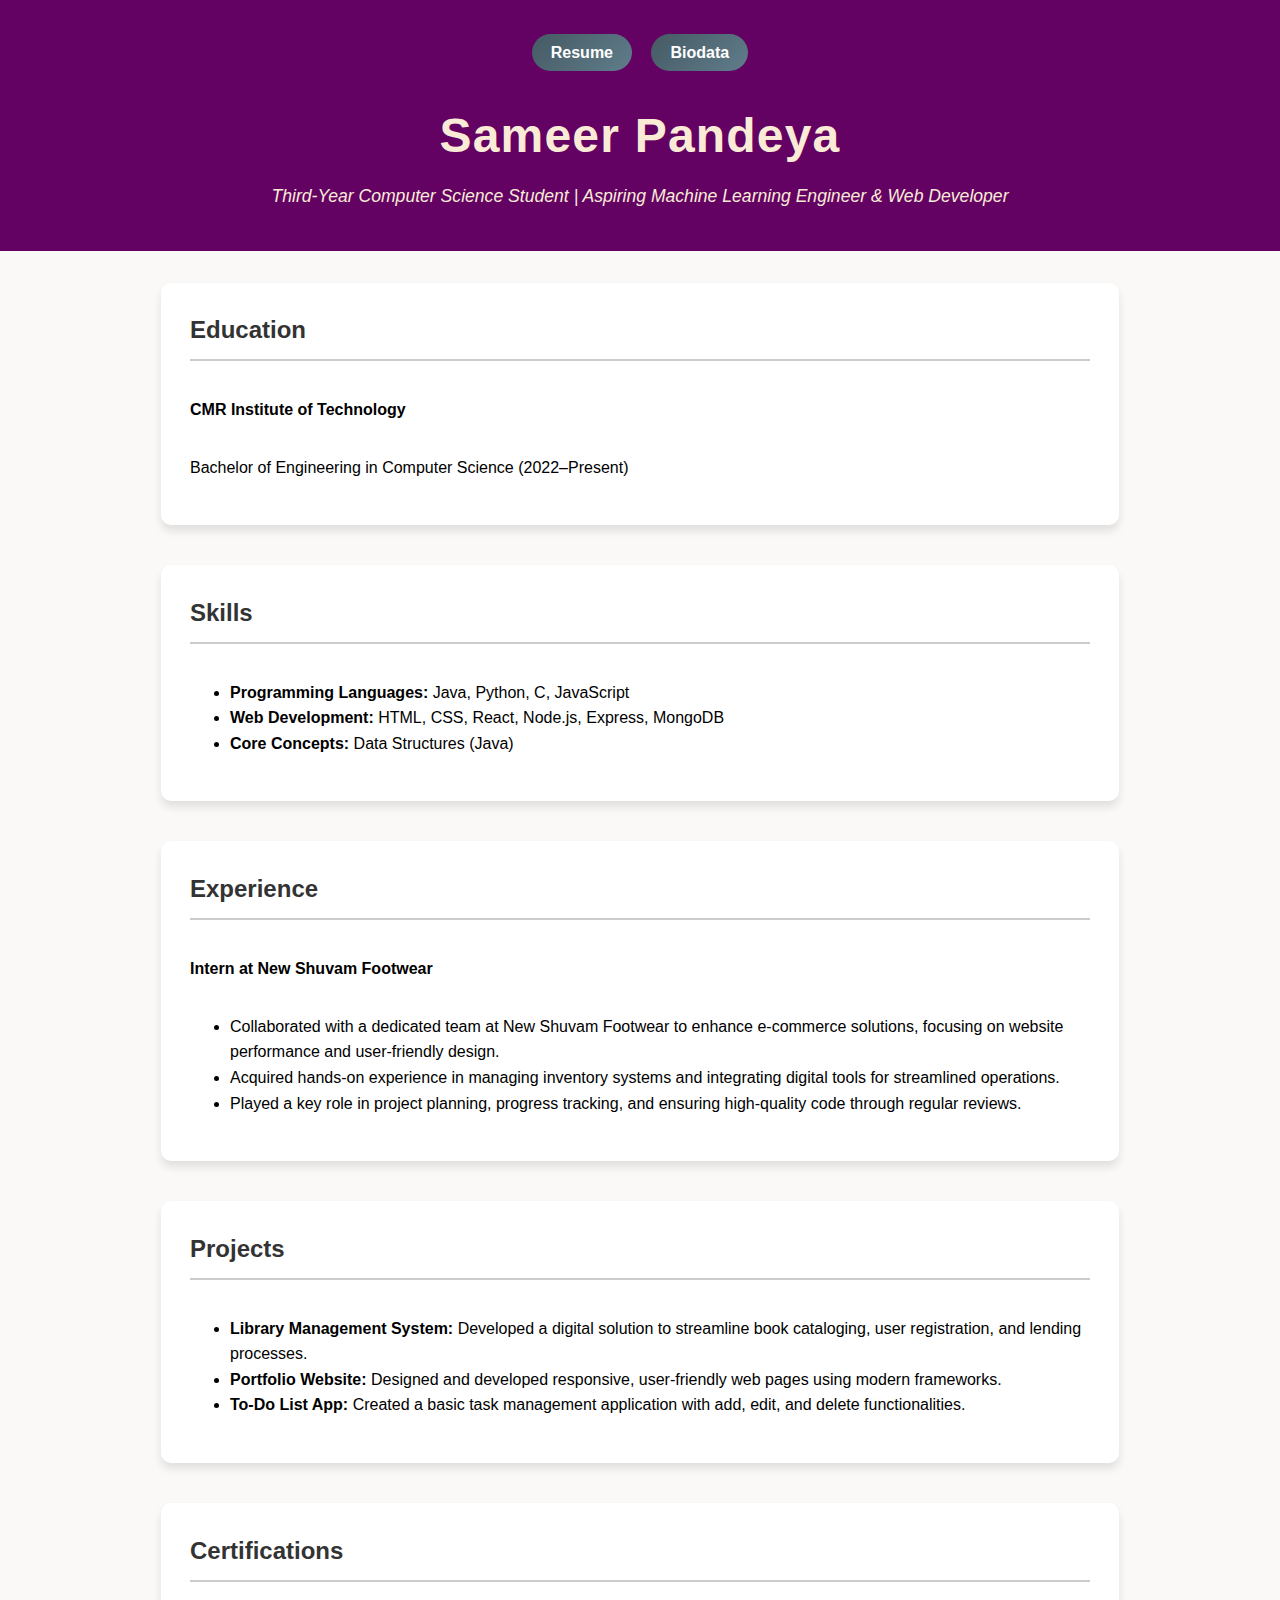
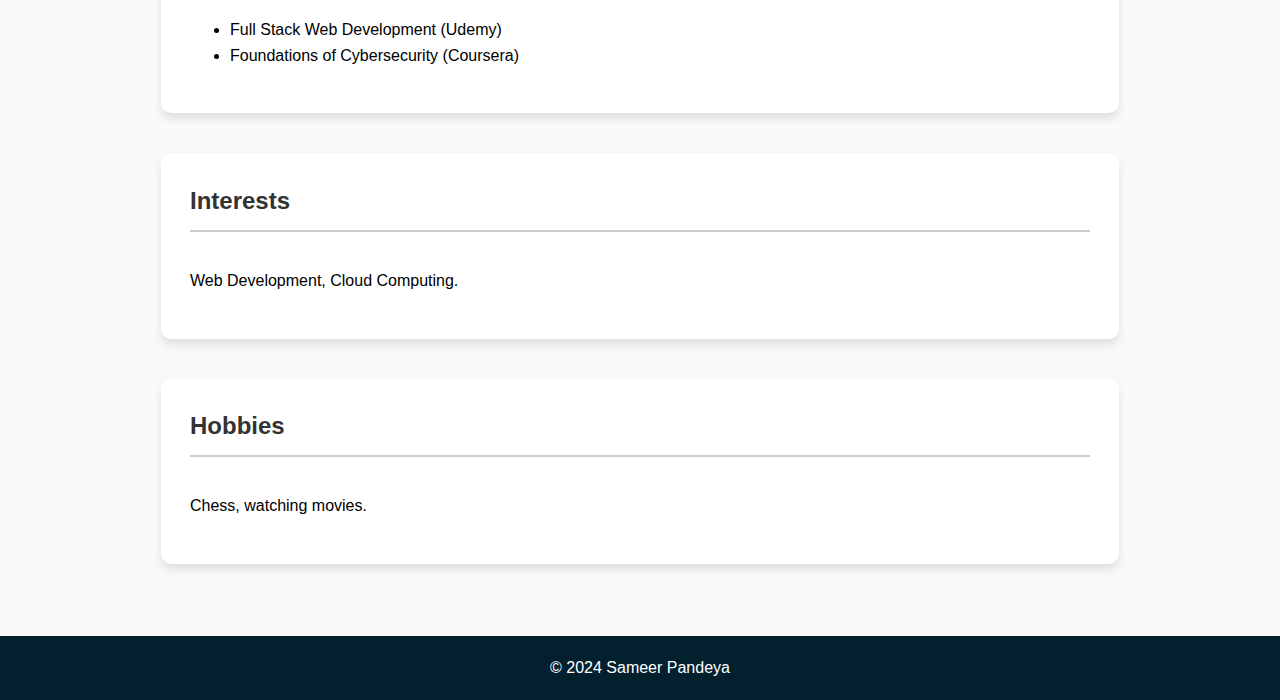
<file: index.html>
<!DOCTYPE html>
<html lang="en">
<head>
  <meta charset="UTF-8">
  <meta name="viewport" content="width=device-width, initial-scale=1.0">
  <title>Resume</title>
  <link rel="stylesheet" href="styles.css">
</head>
<body>
  <header>
    <nav>
      <ul>
        <li><a href="index.html">Resume</a></li>
        <li><a href="biodata.html">Biodata</a></li>
      </ul>
    </nav>
    <div class="header-content">
      <h1>Sameer Pandeya</h1>
      <p>Third-Year Computer Science Student | Aspiring Machine Learning Engineer & Web Developer</p>
    </div>
  </header>

  <main>
    <section>
      <h2>Education</h2>
      <p><strong>CMR Institute of Technology</strong></p>
      <p>Bachelor of Engineering in Computer Science (2022–Present)</p>
    </section>

    <section>
      <h2>Skills</h2>
      <ul>
        <li><strong>Programming Languages:</strong> Java, Python, C, JavaScript</li>
        <li><strong>Web Development:</strong> HTML, CSS, React, Node.js, Express, MongoDB</li>
        <li><strong>Core Concepts:</strong> Data Structures (Java)</li>
      </ul>
    </section>

    <section>
      <h2>Experience</h2>
      <p><strong>Intern at New Shuvam Footwear</strong></p>
      <ul>
        <li>Collaborated with a dedicated team at New Shuvam Footwear to enhance e-commerce solutions, focusing on website performance and user-friendly design.</li>
        <li>Acquired hands-on experience in managing inventory systems and integrating digital tools for streamlined operations.</li>
        <li>Played a key role in project planning, progress tracking, and ensuring high-quality code through regular reviews.</li>
      </ul>
    </section>

    <section>
      <h2>Projects</h2>
      <ul>
        <li><strong>Library Management System:</strong> Developed a digital solution to streamline book cataloging, user registration, and lending processes.</li>
        <li><strong>Portfolio Website:</strong> Designed and developed responsive, user-friendly web pages using modern frameworks.</li>
        <li><strong>To-Do List App:</strong>  Created a basic task management application with add, edit, and delete functionalities.</li>
      </ul>
    </section>

    <section>
      <h2>Certifications</h2>
      <ul>
        <li>Full Stack Web Development (Udemy)</li>
        <li>Foundations of Cybersecurity (Coursera)</li>
      </ul>
    </section>

    <section>
      <h2>Interests</h2>
      <p>Web Development, Cloud Computing.</p>
    </section>

    <section>
      <h2>Hobbies</h2>
      <p>Chess, watching movies.</p>
    </section>
  </main>

  <footer>
    <p>&copy; 2024 Sameer Pandeya</p>
  </footer>

  <script src="script.js"></script>

</body>
</html>
</file>
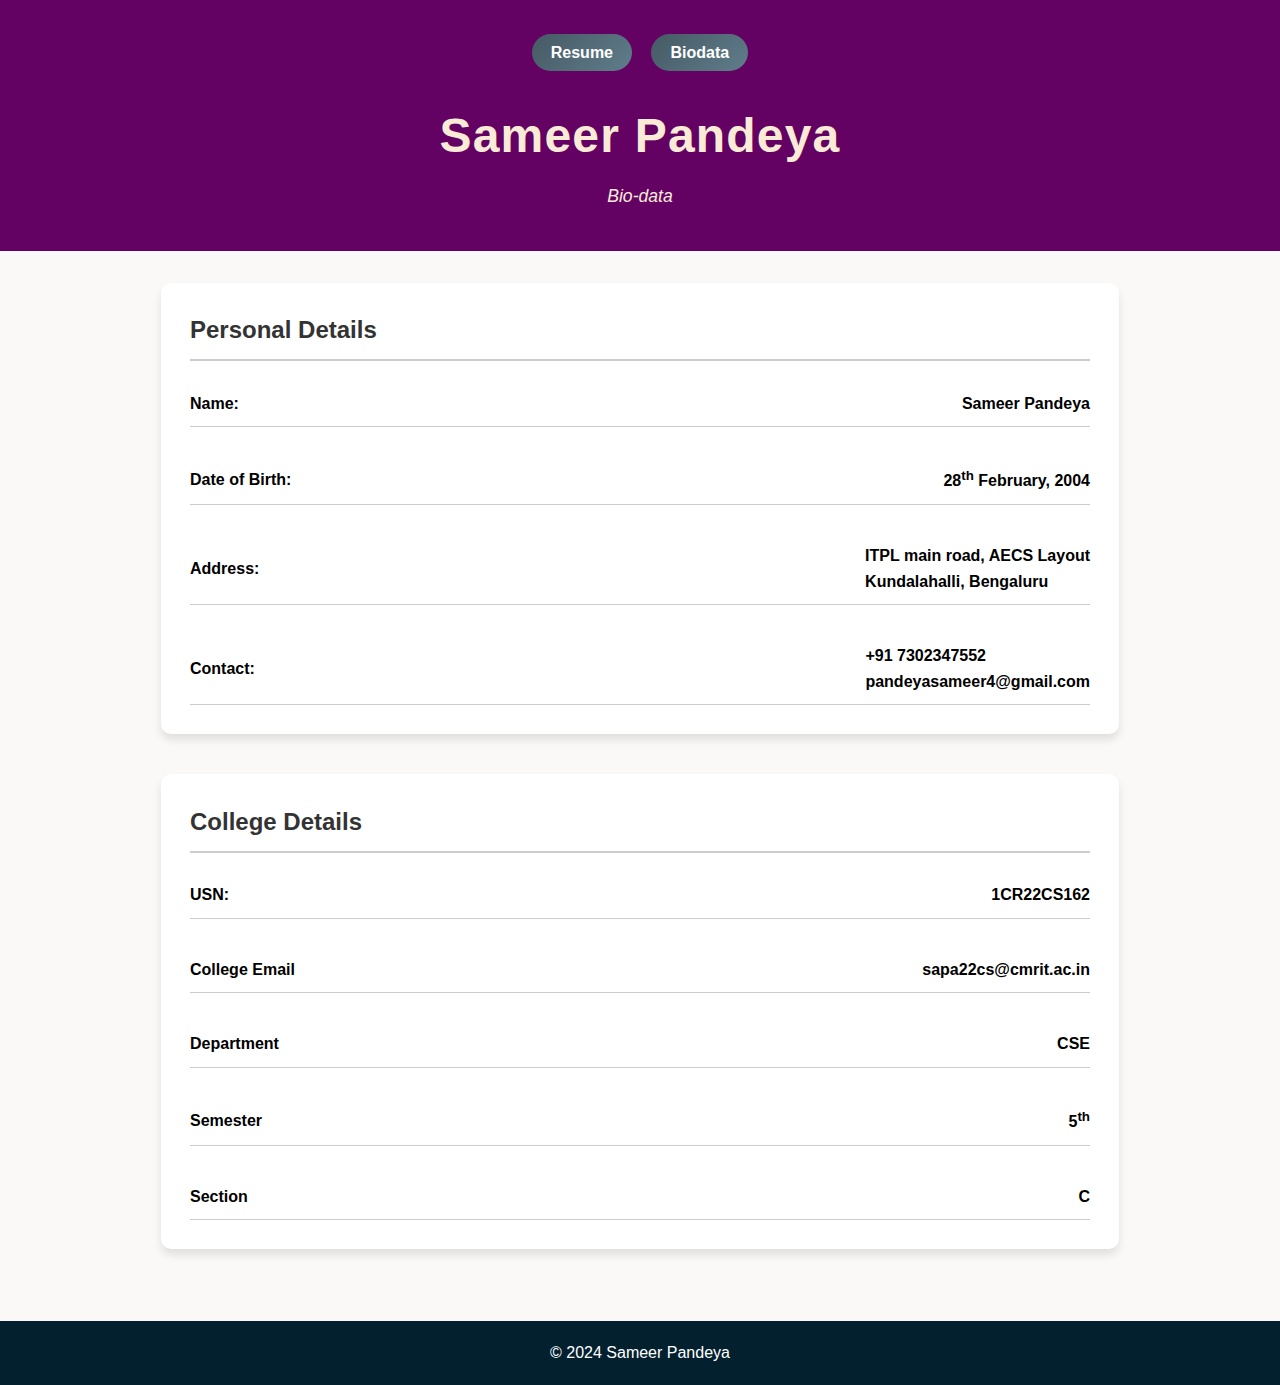
<file: biodata.html>
<!DOCTYPE html>
<html lang="en">
<head>
  <meta charset="UTF-8">
  <meta name="viewport" content="width=device-width, initial-scale=1.0">
  <title>Bio-data</title>
  <link rel="stylesheet" href="styles.css">
</head>
<body>
  <header>
    <nav>
      <ul>
        <li><a href="index.html">Resume</a></li>
        <li><a href="biodata.html">Biodata</a></li>
      </ul>
    </nav>
    <div class="header-content">
      <h1>Sameer Pandeya</h1>
      <p>Bio-data</p>
    </div>
  </header>

  <main>
    <section>
      <h2>Personal Details</h2>
      <div class="details-container">
        <div class="detail">
          <strong>Name:</strong>
          <p>Sameer Pandeya</p>
        </div>
        <div class="detail">
          <strong>Date of Birth:</strong>
          <p>28<sup>th</sup> February, 2004</p>
        </div>
        <div class="detail">
          <strong>Address:</strong>
          <p>ITPL main road, AECS Layout<br>Kundalahalli, Bengaluru</p>
        </div>
        <div class="detail">
          <strong>Contact:</strong>
          <p>+91 7302347552 <br>pandeyasameer4@gmail.com</p>
        </div>
      </div>
    </section>

    <section>
        <h2>College Details</h2>
        <div class="details-container">
          <div class="detail">
            <strong>USN:</strong>
            <p>1CR22CS162</p>
          </div>
          <div class="detail">
            <strong>College Email</strong>
            <p>sapa22cs@cmrit.ac.in</p>
          </div>
          <div class="detail">
            <strong>Department</strong>
            <p>CSE</p>
          </div>
          <div class="detail">
            <strong>Semester</strong>
            <p>5<sup>th</sup></p>
          </div>
          <div class="detail">
            <strong>Section</strong>
            <p>C</p>
          </div>
        </div>
      </section>
  </main>

  <footer>
    <p>&copy; 2024 Sameer Pandeya</p>
  </footer>
</body>
</html>
</file>
<file: styles.css>
body {
    font-family: 'Arial', sans-serif;
    margin: 0;
    padding: 0;
    line-height: 1.6;
    display: flex;
    flex-direction: column;
    min-height: 100vh;
    background: rgb(250, 249, 248) /* Light greyish background */
}

header {
    background: rgb(99, 2, 99); /* Slate blue to grey gradient */
    color: antiquewhite;
    padding: 2.5rem 1.5rem;
    text-align: center;
    position: relative;
    display: flex;
    flex-direction: column;
    align-items: center;
}

header nav ul {
    display: flex;
    list-style: none;
    padding: 0;
    margin: 0 0 2rem;
    gap: 1.2rem;
}

header nav ul li {
    margin: 0;
}

header nav ul li a {
    text-decoration: none;
    color: #fff;
    font-weight: bold;
    padding: 0.6rem 1.2rem;
    background: linear-gradient(135deg, #455a64, #607d8b); /* Darker gradient for buttons */
    border-radius: 25px;
    transition: all 0.3s;
}

header nav ul li a:hover {
    background: linear-gradient(135deg, #78909c, #90a4ae);
    transform: scale(1.05);
}

.header-content {
    display: flex;
    flex-direction: column;
    align-items: center;
    text-align: center;
}

header h1 {
    margin: 0;
    font-size: 3rem;
    letter-spacing: 1.2px;
}

header p {
    margin: 0.5rem 0 0;
    font-style: italic;
    font-size: 1.1rem;
}

main {
    flex: 1;
    display: flex;
    flex-direction: column;
    align-items: center;
    padding: 2rem 1rem;
}

main section {
    width: 100%;
    max-width: 900px;
    margin-bottom: 2.5rem;
    padding: 1.8rem;
    background: #ffffff; /* White background for sections */
    border-radius: 10px;
    box-shadow: 0 6px 8px rgba(0, 0, 0, 0.1);
    display: flex;
    flex-direction: column;
}

main section h2 {
    color: #333;
    margin-top: 0;
    border-bottom: 2px solid #ccc;
    padding-bottom: 0.6rem;
}

.details-container {
    display: flex;
    flex-direction: column;
    gap: 1.8rem;
}

.detail {
    display: flex;
    justify-content: space-between;
    align-items: center;
    border-bottom: 1px solid #ccc;
    padding: 0.6rem 0;
}

.detail p {
    margin: 0;
    font-weight: 600;
}

footer {
    background: #03202f; /* Slate grey for footer */
    color: #fff;
    text-align: center;
    padding: 1.2rem;
    margin-top: auto;
}

footer p {
    margin: 0;
}

main section:hover {
    transform: scale(1.03);
    transition: transform 0.3s ease-in-out;
}
</file>
